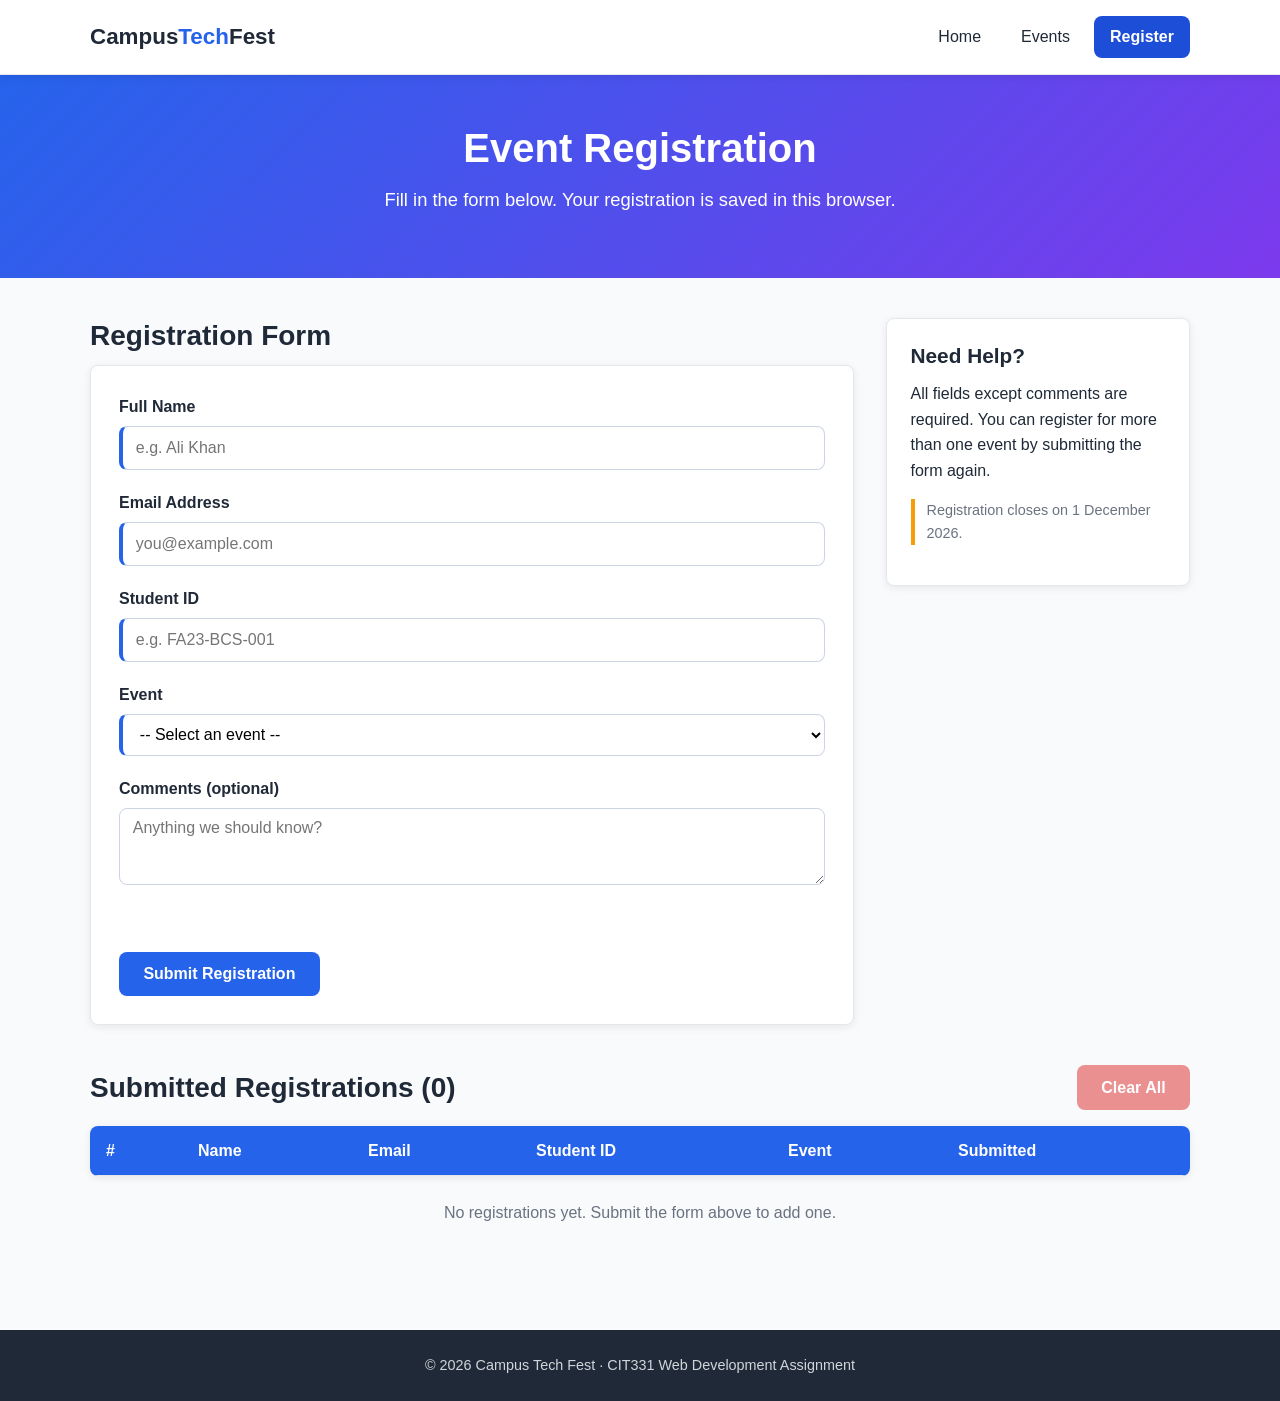
<file: register.html>
<!DOCTYPE html>
<html lang="en">
<head>
  <meta charset="UTF-8">
  <meta name="viewport" content="width=device-width, initial-scale=1.0">
  <meta name="description" content="Register for Campus Tech Fest 2026 events.">
  <title>Register | Campus Tech Fest 2026</title>
  <link rel="stylesheet" href="css/style.css">
</head>
<body>
  <header class="site-header">
    <div class="container header-inner">
      <a href="index.html" class="logo">Campus<span>Tech</span>Fest</a>
      <nav class="main-nav" aria-label="Main navigation">
        <ul>
          <li><a href="index.html">Home</a></li>
          <li><a href="events.html">Events</a></li>
          <li><a href="register.html" class="active" aria-current="page">Register</a></li>
        </ul>
      </nav>
    </div>
  </header>

  <main id="register">
    <section class="page-banner">
      <div class="container">
        <h1>Event Registration</h1>
        <p>Fill in the form below. Your registration is saved in this browser.</p>
      </div>
    </section>

    <div class="container page-layout">
      <section class="page-content form-section" aria-labelledby="form-title">
        <h2 id="form-title">Registration Form</h2>
        <form id="registration-form" novalidate>
          <div class="form-group">
            <label for="fullName">Full Name</label>
            <input type="text" id="fullName" name="fullName" placeholder="e.g. Ali Khan" required>
          </div>

          <div class="form-group">
            <label for="email">Email Address</label>
            <input type="email" id="email" name="email" placeholder="you@example.com" required>
          </div>

          <div class="form-group">
            <label for="studentId">Student ID</label>
            <input type="text" id="studentId" name="studentId" placeholder="e.g. FA23-BCS-001" required>
          </div>

          <div class="form-group">
            <label for="event">Event</label>
            <select id="event" name="event" required>
              <option value="">-- Select an event --</option>
              <option value="Semantic HTML5 Fundamentals">Semantic HTML5 Fundamentals</option>
              <option value="Flexbox &amp; Responsive Layouts">Flexbox &amp; Responsive Layouts</option>
              <option value="Careers in Web Development">Careers in Web Development</option>
              <option value="Version Control with Git">Version Control with Git</option>
              <option value="24-Hour Hackathon">24-Hour Hackathon</option>
              <option value="JavaScript in the Browser">JavaScript in the Browser</option>
            </select>
          </div>

          <div class="form-group">
            <label for="comments">Comments (optional)</label>
            <textarea id="comments" name="comments" rows="3" placeholder="Anything we should know?"></textarea>
          </div>

          <p id="form-message" class="form-message" role="status" aria-live="polite"></p>

          <button type="submit" class="btn btn-primary">Submit Registration</button>
        </form>
      </section>

      <aside class="sidebar" aria-labelledby="help-title">
        <h2 id="help-title">Need Help?</h2>
        <p>All fields except comments are required. You can register for more than one event by submitting the form again.</p>
        <p class="note">Registration closes on <time datetime="2026-12-01">1 December 2026</time>.</p>
      </aside>
    </div>

    <section class="container entries-section" aria-labelledby="entries-title">
      <div class="entries-header">
        <h2 id="entries-title">Submitted Registrations (<span id="entry-count">0</span>)</h2>
        <button type="button" id="clear-all" class="btn btn-danger">Clear All</button>
      </div>
      <div class="table-wrapper">
        <table id="entries-table">
          <thead>
            <tr>
              <th scope="col">#</th>
              <th scope="col">Name</th>
              <th scope="col">Email</th>
              <th scope="col">Student ID</th>
              <th scope="col">Event</th>
              <th scope="col">Submitted</th>
            </tr>
          </thead>
          <tbody id="entries-body"></tbody>
        </table>
      </div>
      <p id="empty-message" class="empty-message">No registrations yet. Submit the form above to add one.</p>
    </section>
  </main>

  <footer class="site-footer">
    <div class="container">
      <p>&copy; <time datetime="2026">2026</time> Campus Tech Fest &middot; CIT331 Web Development Assignment</p>
    </div>
  </footer>

  <script src="js/script.js"></script>
</body>
</html>
</file>
<file: css/style.css>
/* ==========================================================
   Campus Tech Fest 2026 - Main Stylesheet
   CIT331 Web Development Assignment
   ========================================================== */

/* ---------- 1. Box model reset ---------- */
*,
*::before,
*::after {
  box-sizing: border-box;
  margin: 0;
  padding: 0;
}

/* ---------- 2. Custom properties ---------- */
:root {
  --primary: #2563eb;
  --primary-dark: #1d4ed8;
  --accent: #f59e0b;
  --danger: #dc2626;
  --success: #16a34a;
  --text: #1f2937;
  --muted: #6b7280;
  --bg: #f8fafc;
  --surface: #ffffff;
  --border: #e5e7eb;
  --radius: 8px;
  --shadow: 0 2px 8px rgba(0, 0, 0, 0.08);
  --max-width: 1140px;
}

/* ---------- 3. Element selectors (base) ---------- */
html {
  scroll-behavior: smooth;
}

body {
  font-family: "Segoe UI", Roboto, Helvetica, Arial, sans-serif;
  font-size: 16px;
  line-height: 1.6;
  color: var(--text);
  background-color: var(--bg);
  display: flex;
  flex-direction: column;
  min-height: 100vh;
}

main {
  flex: 1;
}

h1,
h2,
h3 {
  line-height: 1.25;
  margin-bottom: 0.75rem;
}

h1 { font-size: 2.5rem; }
h2 { font-size: 1.75rem; }
h3 { font-size: 1.2rem; }

p {
  margin-bottom: 1rem;
}

a {
  color: var(--primary);
  text-decoration: none;
}

a:hover {
  text-decoration: underline;
}

img {
  max-width: 100%;
  height: auto;
  display: block;
}

ul {
  list-style: none;
}

/* ---------- 4. Utility classes ---------- */
.container {
  width: 100%;
  max-width: var(--max-width);
  margin: 0 auto;
  padding: 0 1.25rem;
}

/* ---------- 5. Header & Flexbox navigation ---------- */
.site-header {
  background-color: var(--surface);
  border-bottom: 1px solid var(--border);
  box-shadow: var(--shadow);
  position: sticky;
  top: 0;
  z-index: 100;
}

.header-inner {
  display: flex;
  justify-content: space-between;
  align-items: center;
  padding-top: 1rem;
  padding-bottom: 1rem;
}

.logo {
  font-size: 1.4rem;
  font-weight: 700;
  color: var(--text);
}

.logo span {
  color: var(--primary);
}

.logo:hover {
  text-decoration: none;
}

.main-nav ul {
  display: flex;
  gap: 0.5rem;
}

.main-nav a {
  display: block;
  padding: 0.5rem 1rem;
  border-radius: var(--radius);
  color: var(--text);
  font-weight: 500;
  transition: background-color 0.2s ease, color 0.2s ease;
}

.main-nav a:hover {
  background-color: var(--primary);
  color: #ffffff;
  text-decoration: none;
}

.main-nav a.active {
  background-color: var(--primary-dark);
  color: #ffffff;
}

/* Attribute selector: highlight the link for the current page */
.main-nav a[aria-current="page"] {
  font-weight: 700;
}

/* ---------- 6. Buttons ---------- */
.btn {
  display: inline-block;
  padding: 0.7rem 1.4rem;
  border: 2px solid transparent;
  border-radius: var(--radius);
  font-size: 1rem;
  font-weight: 600;
  cursor: pointer;
  text-align: center;
  transition: background-color 0.2s ease, transform 0.15s ease;
}

.btn:hover {
  text-decoration: none;
  transform: translateY(-2px);
}

.btn-primary {
  background-color: var(--primary);
  color: #ffffff;
}

.btn-primary:hover {
  background-color: var(--primary-dark);
}

.btn-outline {
  border-color: #ffffff;
  color: #ffffff;
  margin-left: 0.5rem;
}

.btn-outline:hover {
  background-color: #ffffff;
  color: var(--primary);
}

.btn-small {
  padding: 0.4rem 1rem;
  font-size: 0.9rem;
  background-color: var(--primary);
  color: #ffffff;
}

.btn-small:hover {
  background-color: var(--primary-dark);
}

.btn-block {
  display: block;
  width: 100%;
}

/* ---------- 7. Hero & page banner ---------- */
.hero,
.page-banner {
  background: linear-gradient(135deg, var(--primary), #7c3aed);
  color: #ffffff;
  text-align: center;
}

.hero {
  padding: 5rem 0;
}

.page-banner {
  padding: 3rem 0;
}

.hero p,
.page-banner p {
  font-size: 1.15rem;
  max-width: 640px;
  margin-left: auto;
  margin-right: auto;
}

.hero-date {
  font-weight: 600;
  color: #fde68a;
}

/* ---------- 8. Page layout (Flexbox main + aside) ---------- */
.page-layout {
  display: flex;
  gap: 2rem;
  align-items: flex-start;
  padding-top: 2.5rem;
  padding-bottom: 2.5rem;
}

.page-content {
  flex: 3;
  min-width: 0;
}

.sidebar {
  flex: 1;
  background-color: var(--surface);
  border: 1px solid var(--border);
  border-radius: var(--radius);
  padding: 1.5rem;
  box-shadow: var(--shadow);
  position: sticky;
  top: 90px;
}

.sidebar h2 {
  font-size: 1.3rem;
}

.info-list li {
  padding: 0.5rem 0;
  border-bottom: 1px solid var(--border);
}

.info-list li:last-child {
  border-bottom: none;
  margin-bottom: 1rem;
}

.note {
  font-size: 0.9rem;
  color: var(--muted);
  border-left: 4px solid var(--accent);
  padding-left: 0.75rem;
}

/* ---------- 9. Figure ---------- */
.feature-figure {
  margin: 1.5rem 0 2rem;
}

.feature-figure img {
  border-radius: var(--radius);
}

figcaption {
  font-size: 0.9rem;
  color: var(--muted);
  font-style: italic;
  margin-top: 0.5rem;
  text-align: center;
}

/* ---------- 10. Highlight cards & Flexbox event grid ---------- */
.highlight-grid,
.event-grid {
  display: flex;
  flex-wrap: wrap;
  gap: 1.5rem;
}

.highlight-card {
  flex: 1 1 200px;
  background-color: var(--surface);
  border-top: 4px solid var(--primary);
  border-radius: var(--radius);
  padding: 1.25rem;
  box-shadow: var(--shadow);
}

.event-card {
  flex: 1 1 calc(50% - 1.5rem);
  display: flex;
  flex-direction: column;
  background-color: var(--surface);
  border-radius: var(--radius);
  overflow: hidden;
  box-shadow: var(--shadow);
  transition: transform 0.2s ease, box-shadow 0.2s ease;
}

.highlight-card:hover,
.event-card:hover {
  transform: translateY(-4px);
  box-shadow: 0 8px 20px rgba(0, 0, 0, 0.12);
}

.event-card img {
  width: 100%;
  aspect-ratio: 16 / 9;
  object-fit: cover;
  background-color: var(--border);
}

.event-body {
  display: flex;
  flex-direction: column;
  flex: 1;
  padding: 1.25rem;
}

.event-body .btn {
  align-self: flex-start;
  margin-top: auto;
}

.event-meta {
  font-size: 0.9rem;
  color: var(--muted);
  margin-bottom: 0.5rem;
}

.tag {
  display: inline-block;
  align-self: flex-start;
  font-size: 0.75rem;
  font-weight: 700;
  text-transform: uppercase;
  letter-spacing: 0.05em;
  padding: 0.2rem 0.6rem;
  border-radius: 999px;
  margin-bottom: 0.6rem;
  background-color: #dbeafe;
  color: var(--primary-dark);
}

/* Attribute selectors: colour-code cards by data-category */
.event-card[data-category="talk"] .tag {
  background-color: #ede9fe;
  color: #6d28d9;
}

.event-card[data-category="competition"] .tag {
  background-color: #fef3c7;
  color: #b45309;
}

/* ---------- 11. Footer ---------- */
.site-footer {
  background-color: var(--text);
  color: #d1d5db;
  text-align: center;
  padding: 1.5rem 0;
  margin-top: 2rem;
}

.site-footer p {
  margin-bottom: 0;
  font-size: 0.9rem;
}

/* ---------- 12. Registration form ---------- */
#registration-form {
  background-color: var(--surface);
  border: 1px solid var(--border);
  border-radius: var(--radius);
  padding: 1.75rem;
  box-shadow: var(--shadow);
}

.form-group {
  margin-bottom: 1.25rem;
}

label {
  display: block;
  font-weight: 600;
  margin-bottom: 0.4rem;
}

input,
select,
textarea {
  width: 100%;
  padding: 0.65rem 0.8rem;
  font-family: inherit;
  font-size: 1rem;
  border: 1px solid #cbd5e1;
  border-radius: var(--radius);
  background-color: #ffffff;
  transition: border-color 0.2s ease, box-shadow 0.2s ease;
}

/* Attribute selectors for form fields */
input[type="text"],
input[type="email"] {
  height: 44px;
}

input[required],
select[required] {
  border-left: 4px solid var(--primary);
}

input:hover,
select:hover,
textarea:hover {
  border-color: var(--primary);
}

input:focus,
select:focus,
textarea:focus {
  outline: none;
  border-color: var(--primary);
  box-shadow: 0 0 0 3px rgba(37, 99, 235, 0.2);
}

.input-error {
  border-color: var(--danger) !important;
}

.form-message {
  min-height: 1.5rem;
  font-weight: 600;
}

.form-message.success { color: var(--success); }
.form-message.error   { color: var(--danger); }

/* ---------- 13. Entries table (ID selectors) ---------- */
#register .entries-section {
  padding-bottom: 2rem;
}

.entries-header {
  display: flex;
  justify-content: space-between;
  align-items: center;
  flex-wrap: wrap;
  gap: 1rem;
  margin-bottom: 1rem;
}

.entries-header h2 {
  margin-bottom: 0;
}

.btn-danger {
  background-color: var(--danger);
  color: #ffffff;
}

.btn-danger:hover {
  background-color: #b91c1c;
}

.btn-danger[disabled] {
  opacity: 0.5;
  cursor: not-allowed;
  transform: none;
}

.table-wrapper {
  overflow-x: auto;
  background-color: var(--surface);
  border-radius: var(--radius);
  box-shadow: var(--shadow);
}

#entries-table {
  width: 100%;
  border-collapse: collapse;
  min-width: 640px;
}

#entries-table th,
#entries-table td {
  padding: 0.75rem 1rem;
  text-align: left;
  border-bottom: 1px solid var(--border);
}

#entries-table th {
  background-color: var(--primary);
  color: #ffffff;
  font-weight: 600;
}

#entries-table tbody tr:nth-child(even) {
  background-color: #f1f5f9;
}

#entries-table tbody tr:hover {
  background-color: #dbeafe;
}

.empty-message {
  text-align: center;
  color: var(--muted);
  padding: 1.5rem 0;
}

/* ---------- 14. Responsive design ---------- */
@media (max-width: 768px) {
  h1 { font-size: 1.9rem; }
  h2 { font-size: 1.45rem; }

  /* Stack the header: logo above nav */
  .header-inner {
    flex-direction: column;
    gap: 0.75rem;
  }

  .main-nav ul {
    justify-content: center;
    flex-wrap: wrap;
  }

  .hero {
    padding: 3.5rem 0;
  }

  .btn-outline {
    margin-left: 0;
    margin-top: 0.75rem;
  }

  /* Main content and sidebar stack vertically */
  .page-layout {
    flex-direction: column;
  }

  .sidebar {
    position: static;
    width: 100%;
  }

  /* Event cards become a single column */
  .event-card {
    flex-basis: 100%;
  }

  #registration-form {
    padding: 1.25rem;
  }

  .entries-header {
    flex-direction: column;
    align-items: flex-start;
  }
}
</file>
